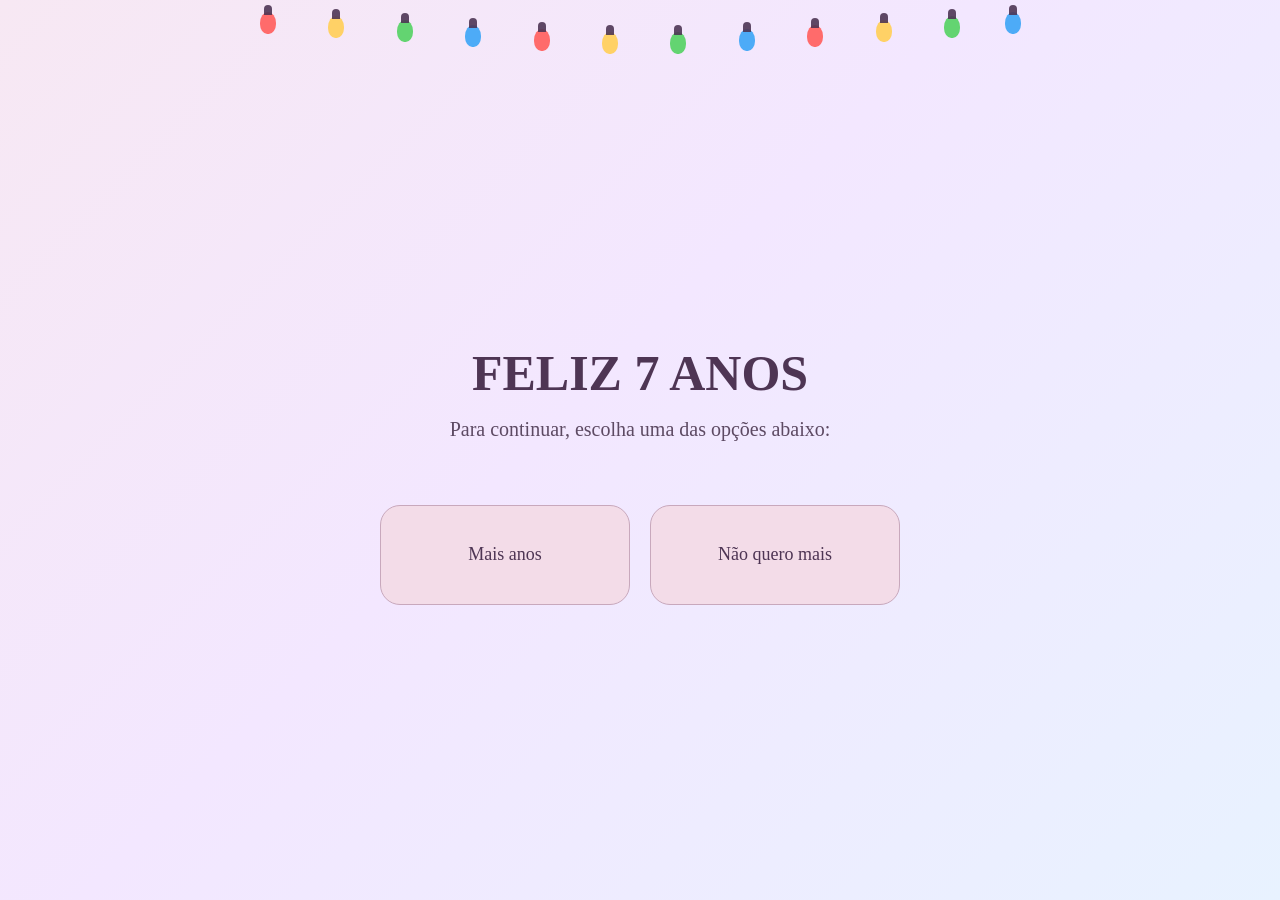
<file: index.html>
<!DOCTYPE html>
<html lang="pt-br">
<head>
    <meta charset="UTF-8">
    <meta name="viewport" content="width=device-width, initial-scale=1.0">
    <meta http-equiv="refresh" content="0; url=pages/pagina1.html">
    <title>DIA 24</title>
    <script>
        window.location.replace('pages/pagina1.html');
    </script>
</head>
<body>
    <p>Redirecionando...</p>
</body>
</html>
</file>
<file: css/stylepagina1.css>
*{
    box-sizing: border-box;
}

html, body{
    min-height: 100%;
}

body{
    margin: 0;
    padding: 24px clamp(12px, 3vw, 24px) 32px;
    background: linear-gradient(135deg, #f7e8f3 0%, #f3e7ff 45%, #e8f2ff 100%);
    color: #4f3f57;
    position: relative;
    overflow-x: hidden;
    min-height: 100vh;
    display: flex;
    flex-direction: column;
    align-items: center;
    justify-content: center;
}

.pisca-pisca{
    position: fixed;
    top: 12px;
    left: 50%;
    transform: translateX(-50%);
    width: min(92vw, 760px);
    height: 92px;
    z-index: 0;
    pointer-events: none;
}

.pisca-pisca::before{
    content: none;
}

.pisca-pisca span{
    position: absolute;
    width: 16px;
    height: 22px;
    border-radius: 50% 50% 45% 45%;
    box-shadow: 0 0 0 rgba(255, 255, 255, 0);
    animation: piscar 1.4s infinite ease-in-out;
}

.pisca-pisca span::before{
    content: '';
    position: absolute;
    top: -7px;
    left: 50%;
    transform: translateX(-50%);
    width: 8px;
    height: 10px;
    border-radius: 999px 999px 2px 2px;
    background: rgba(78, 53, 84, 0.9);
}

.pisca-pisca span:nth-child(4n + 1){
    background: #ff6b6b;
    animation-delay: 0s;
}

.pisca-pisca span:nth-child(4n + 2){
    background: #ffd166;
    animation-delay: 0.18s;
}

.pisca-pisca span:nth-child(4n + 3){
    background: #63d471;
    animation-delay: 0.36s;
}

.pisca-pisca span:nth-child(4n + 4){
    background: #4dabf7;
    animation-delay: 0.54s;
}

.pisca-pisca span:nth-child(1){ left: 0%; top: 0; }
.pisca-pisca span:nth-child(2){ left: 9%; top: 4px; }
.pisca-pisca span:nth-child(3){ left: 18%; top: 8px; }
.pisca-pisca span:nth-child(4){ left: 27%; top: 13px; }
.pisca-pisca span:nth-child(5){ left: 36%; top: 17px; }
.pisca-pisca span:nth-child(6){ left: 45%; top: 20px; }
.pisca-pisca span:nth-child(7){ left: 54%; top: 20px; }
.pisca-pisca span:nth-child(8){ left: 63%; top: 17px; }
.pisca-pisca span:nth-child(9){ left: 72%; top: 13px; }
.pisca-pisca span:nth-child(10){ left: 81%; top: 8px; }
.pisca-pisca span:nth-child(11){ left: 90%; top: 4px; }
.pisca-pisca span:nth-child(12){ left: 98%; top: 0; }

@keyframes piscar{
    0%, 100%{
        opacity: 0.35;
        transform: translateY(0) scale(0.92);
        filter: saturate(0.9);
        box-shadow: 0 0 0 rgba(255, 255, 255, 0);
    }

    50%{
        opacity: 1;
        transform: translateY(-2px) scale(1.05);
        filter: saturate(1.25) brightness(1.08);
        box-shadow: 0 0 14px currentColor, 0 0 28px rgba(255, 255, 255, 0.55);
    }
}

.h1{
    font-size: clamp(2rem, 7vw, 50px);
    color: #4e3554;
    text-align: center;
    margin: 56px auto 16px;
}

.p1{
    font-size: clamp(1rem, 3.5vw, 20px);
    color: #5d4a63;
    text-align: center;
    margin: 0;
}

.container{
    display: flex;
    flex-wrap: wrap;
    justify-content: center;
    align-items: center;
    gap: 20px;
    margin: 64px auto 0;
    padding: 0 8px;
}

.retangulo{
    width: min(250px, calc(100vw - 48px));
    min-height: 100px;
    background-color: #f3dce8;
    border: 1px solid #c8a8bc;
    border-radius: 20px;
    transition: all 0.3s ease;
    cursor: pointer;
    display: flex;
    align-items: center;
    justify-content: center;
    font-size: clamp(1rem, 3.5vw, 18px);
    color: #4e3554;
    font-weight: 500;
    text-align: center;
    padding: 12px 16px;
}
.retangulo:hover{
    box-shadow: 0 8px 16px rgba(0, 0, 0, 0.1);
    transition: all 0.3s ease;
    cursor: pointer;
}
.retangulo2{
    width: min(250px, calc(100vw - 48px));
    min-height: 100px;
    background-color: #f3dce8;
    border: 1px solid #c8a8bc;
    border-radius: 20px;
    transition: all 0.3s ease;
    cursor: pointer;
    display: flex;
    align-items: center;
    justify-content: center;
    font-size: clamp(1rem, 3.5vw, 18px);
    color: #4e3554;
    font-weight: 500;
    text-align: center;
    padding: 12px 16px;
}
.retangulo2:hover{
    box-shadow: 0 8px 16px rgba(0, 0, 0, 0.1);
    transition: all 0.3s ease;
    cursor: pointer;
}

@media (max-width: 768px){
    body{
        padding: 20px 12px 24px;
        justify-content: flex-start;
    }

    .pisca-pisca{
        top: 8px;
        width: min(95vw, 760px);
        height: 78px;
        scale: 0.82;
    }

    .h1{
        margin-top: 64px;
        line-height: 1.1;
    }

    .container{
        flex-direction: column;
        margin-top: 40px;
        gap: 14px;
        width: 100%;
    }

    .retangulo,
    .retangulo2{
        width: min(100%, 360px);
        min-height: 84px;
    }
}

@media (max-width: 480px){
    .h1{
        font-size: clamp(1.7rem, 9vw, 2.3rem);
        margin-top: 72px;
    }

    .p1{
        font-size: 1rem;
        padding: 0 4px;
    }

    .pisca-pisca{
        scale: 0.7;
        top: 2px;
    }

    .retangulo,
    .retangulo2{
        min-height: 76px;
        padding: 10px 14px;
    }
}
</file>
